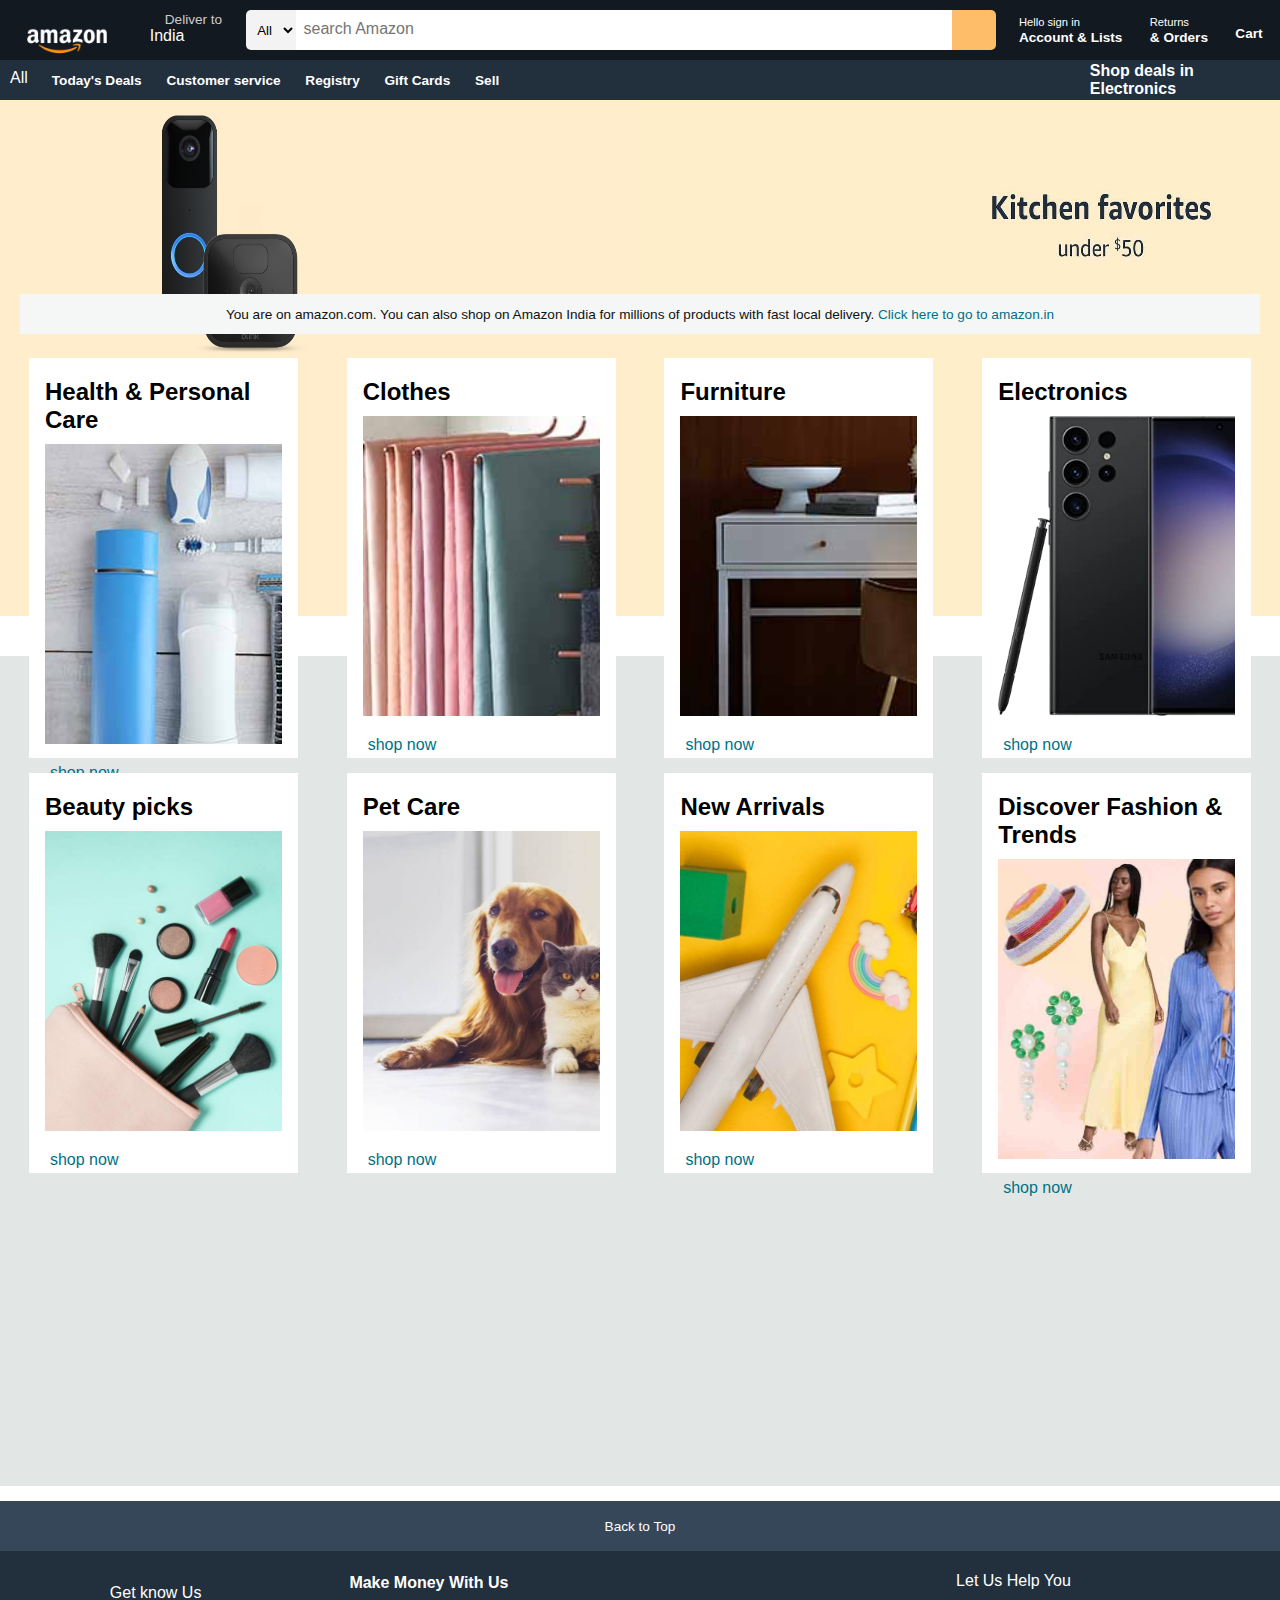
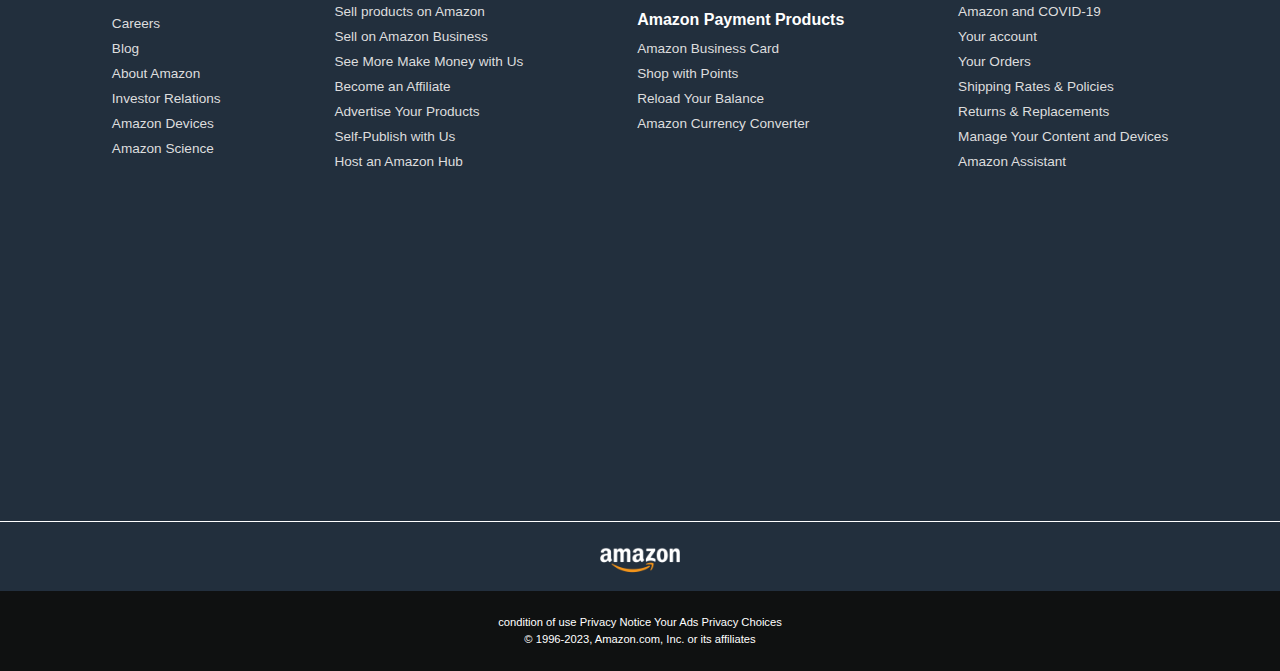
<file: Amazon-clone/index.html>
<!DOCTYPE html>
<html lang="en">

<head>
    <meta charset="UTF-8">
    <meta name="viewport" content="width=device-width, initial-scale=1.0">
    <title>Amazon</title>
    <link rel="stylesheet " href="style.css">
    <link rel="stylesheet" href="https://cdnjs.cloudflare.com/ajax/libs/font-awesome/6.4.2/css/all.min.css"
        integrity="sha512-z3gLpd7yknf1YoNbCzqRKc4qyor8gaKU1qmn+CShxbuBusANI9QpRohGBreCFkKxLhei6S9CQXFEbbKuqLg0DA=="
        crossorigin="anonymous" referrerpolicy="no-referrer" />

</head>

<body>
    <header>
        <div class="navbar">
            <div class="nav-logo border ">
                <div class="logo  "></div>
            </div>

            <div class="nav-adress border">
                <p class="add-fir">Deliver to</p>

                <div class="add-icon">
                    <i class="fa-solid fa-location-dot"></i>
                    <p class="add-sec">India</p>


                </div>

            </div>

            <div class="nav-search">
                <select class="search-select">
                    <option selected="selected" value="search-alias=aps">All </option>
                    <option value="search-alias=arts-crafts-intl-ship">Arts & Crafts</option>
                    <option value="search-alias=automotive-intl-ship">Automotive</option>
                    <option value="search-alias=baby-products-intl-ship">Baby</option>
                    <option value="search-alias=beauty-intl-ship">Beauty & Personal Care</option>
                    <option value="search-alias=stripbooks-intl-ship">Books</option>
                    <option value="search-alias=fashion-boys-intl-ship">Boys' Fashion</option>
                    <option value="search-alias=computers-intl-ship">Computers</option>
                    <option value="search-alias=deals-intl-ship">Deals</option>
                    <option value="search-alias=digital-music">Digital Music</option>
                    <option value="search-alias=electronics-intl-ship">Electronics</option>
                    <option value="search-alias=fashion-girls-intl-ship">Girls' Fashion</option>
                    <option value="search-alias=hpc-intl-ship">Health & Household</option>
                    <option value="search-alias=kitchen-intl-ship">Home & Kitchen</option>
                    <option value="search-alias=industrial-intl-ship">Industrial & Scientific</option>
                    <option value="search-alias=digital-text">Kindle Store</option>
                    <option value="search-alias=luggage-intl-ship">Luggage</option>
                    <option value="search-alias=fashion-mens-intl-ship">Men's Fashion</option>
                    <option value="search-alias=movies-tv-intl-ship">Movies & TV</option>
                    <option value="search-alias=music-intl-ship">Music, CDs & Vinyl</option>
                    <option value="search-alias=pets-intl-ship">Pet Supplies</option>
                    <option value="search-alias=instant-video">Prime Video</option>
                    <option value="search-alias=software-intl-ship">Software</option>
                    <option value="search-alias=sporting-intl-ship">Sports & Outdoors</option>
                    <option value="search-alias=tools-intl-ship">Tools & Home Improvement</option>
                    <option value="search-alias=toys-and-games-intl-ship">Toys & Games</option>
                    <option value="search-alias=videogames-intl-ship">Video Games</option>
                    <option value="search-alias=fashion-womens-intl-ship">Women's Fashion</option>

                </select>

                </select>
                <input placeholder="search Amazon" class="search-input">
                <div class="search-icon">
                    <i class="fa-solid fa-magnifying-glass"></i>
                </div>
            </div>
            <div class="nav-signin border">
                <p><span> Hello sign in</span></p>
                <p class="nav-second">Account & Lists</p>
            </div>

            <div class="nav-returns border">
                <p><span>Returns</span></p>
                <p class="nav-second"> & Orders</p>
            </div>
            <div class="nav-cart border">
                <i class="fa-solid fa-cart-shopping"></i>
                Cart
            </div>
        </div>

        <div class="panel">
            <div class="panel-all border">
                <i class="fa-solid fa-bars"></i>
                All
            </div>
            <div class="panel-ops ">
                <p>Today's Deals</p>
                <p>Customer service</p>
                <p>Registry</p>
                <p>Gift Cards</p>
                <p>Sell</p>
            </div>
            <div class="panel-deal">
                <a>Shop deals in Electronics</a>
            </div>
        </div>
    </header>
    <!-- Slideshow container -->
    <section>
        <div class="hero-section">

            <div class="image-list">

                <div class="image-item">
                    <img src="hero_image.jpg" />
                </div>
                <div class="image-item">
                    <img src="hero image2.jpg" />

                </div>
                <div class="image-item">
                    <img src="hero image 3.jpg" />

                </div>

                <div class="image-item">
                    <img src="hero image4.jpg" />

                </div>

                <div class="image-item">
                    <img src="hero image5.jpg" />

                </div>

                <div class="image-item">
                    <img src="hero image 6.jpg" />

                </div>
                <div class="image-item">
                    <img src="hero image7.jpg" />
                </div>
                <div class="image-item">
                    <img src="hero image 8.jpg" />

                </div>


            </div>
            <div class="hero-msg">
                <p>
                    You are on amazon.com. You can also shop on Amazon India for millions of products with fast local
                    delivery. <a>Click here to go to amazon.in</a></p>
            </div>

            <div class="shop-section">
                <div class="box1 box">
                    <div class="box-content">
                        <h2>Health & Personal Care</h2>
                        <div class="box-img" style="background-image: url('box1_image.jpg');"></div>
                        <p><a>shop now</a></p>
                    </div>
                </div>
                <div class="box2 box">
                    <div class="box-content">
                        <h2>Clothes</h2>
                        <div class="box-img" style="background-image: url('box2_image.jpg');"></div>
                        <p><a>shop now</a></p>
                    </div>
                </div>
                <div class="box3 box">
                    <div class="box-content">
                        <h2>Furniture</h2>
                        <div class="box-img" style="background-image: url('box3_image.jpg');"></div>
                        <p><a>shop now</a></p>
                    </div>
                </div>
                <div class="box4 box">
                    <div class="box-content">
                        <h2>Electronics</h2>
                        <div class="box-img" style="background-image: url('box4_image.jpg');"></div>
                        <p><a>shop now</a></p>
                    </div>
                </div>
                <div class="box5 box">
                    <div class="box-content">
                        <h2>Beauty picks </h2>
                        <div class="box-img" style="background-image: url('box5_image.jpg');"></div>
                        <p><a>shop now</a></p>
                    </div>
                </div>

                <div class="box6 box">
                    <div class="box-content">
                        <h2>Pet Care</h2>
                        <div class="box-img" style="background-image: url('box6_image.jpg');"></div>
                        <p><a>shop now</a></p>
                    </div>
                </div>
                <div class="box7 box">
                    <div class="box-content">
                        <h2>New Arrivals </h2>
                        <div class="box-img" style="background-image: url('box7_image.jpg');"></div>
                        <p><a>shop now</a></p>
                    </div>
                </div>
                <div class="box8 box">
                    <div class="box-content">
                        <h2>Discover Fashion & Trends</h2>
                        <div class="box-img" style="background-image: url('box8_image.jpg');"></div>
                        <p><a>shop now</a></p>
                    </div>
                </div>
            </div>
            <div class="image-btn-container">
                <button class="slider-btn " id="slide-btn-left"><i class="fa-solid fa-angle-left"></i></button>
                <button class="slider-btn" id="slide-btn-right"><i class="fa-solid fa-angle-right"></i></button>
            </div>
        </div>
    </section>
    <footer>
        <div class="foot-panel1">
            Back to Top
        </div>
        <div class="foot-panel2">
            <ul>
                <table>
                    <th>

                        <tr>
                            <p>Get know Us</p>
                            <td>
                                <a>Careers</a>
                                <a> Blog</a>
                                <a> About Amazon</a>
                                <a>Investor Relations</a>
                                <a>Amazon Devices</a>
                                <a> Amazon Science</a>
                            </td>
                        </tr>
                    </th>
                </table>
            </ul>
            <ul>
                <table>
                    <tr>
                        <th>
                            <p>Make Money With Us</p>
                        </th>
                    </tr>
                    <tr>
                        <td>
                            <a>Sell products on Amazon</a>
                            <a>Sell on Amazon Business</a>
                            <a> See More Make Money with Us</a>
                            <a> Become an Affiliate</a>
                            <a>Advertise Your Products</a>
                            <a>Self-Publish with Us</a>
                            <a> Host an Amazon Hub</a>
                        </td>
                    </tr>

                </table>
            </ul>
            <ul>
                <table>


                    <tr>
                        <th>
                            <p>Amazon Payment Products</p>
                        </th>
                    </tr>
                    <tr>
                        <td>
                            <a>Amazon Business Card</a>
                            <a>Shop with Points</a>
                            <a>Reload Your Balance</a>
                            <a> Amazon Currency Converter</a>
                        </td>
                    </tr>
                </table>
            </ul>
            <ul>
                <table>
                    <th>
                        <tr>
                            <p> Let Us Help You</p>
                            <td> <a>Amazon and COVID-19</a>
                                <a>
                                    Your account
                                </a>
                                <a>Your Orders</a>
                                <a>Shipping Rates & Policies</a>
                                <a> Returns & Replacements</a>
                                <a> Manage Your Content and Devices</a>
                                <a> Amazon Assistant</a>
                            </td>
                        </tr>
                    </th>
                </table>

            </ul>
            

        </div>
        <div class="foot-panel3">
            <div class="logo"></div>
        </div>
        <div class="foot-panel4">
            <div class="pages">
                <a>condition of use</a>
                <a>Privacy Notice</a>
                <a>Your Ads Privacy Choices</a>
            </div>
            <div class="copyright">
                © 1996-2023, Amazon.com, Inc. or its affiliates
            </div>
        </div>
    </footer>
    <script src="script.js"></script>

</body>

</html>
</file>
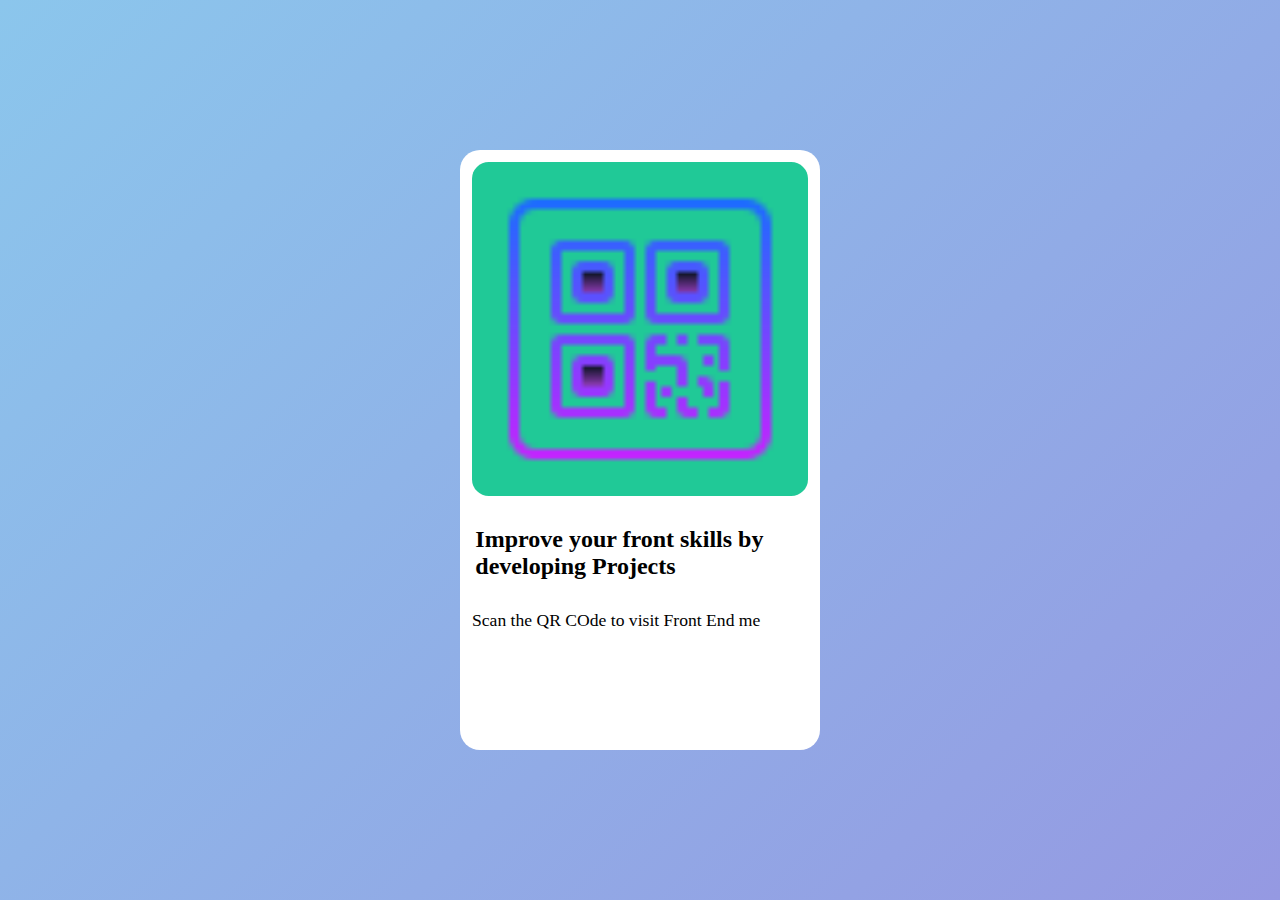
<file: card project/index.html>
<!DOCTYPE html>
<html lang="en">
<head>
    <meta charset="UTF-8">
    <meta name="viewport" content="width=device-width, initial-scale=1.0">
    <title>Cards</title>
  
    <style> 
    *{
        margin: 0;
        padding: 0;
        box-sizing: border-box;
        

    }
    .container{
        width:100vw;
        height: 100vh;
        /* min-height: 800px; */
        background-color: #8BC6EC;
        background-image: linear-gradient(135deg,#8BC6EC 0%, #9599E2 100%);
        display: flex;
        justify-content: center;
        align-items: center;
    }
    .card{
        width: 360px;
        height:600px;
        background-color:white;
        border-radius: 20px;
        display: flex;
        flex-direction: column;
        gap: 30px;
        padding: 12px;
        


    }
    .card img{
        height:58%;
        border-radius: 5%;

    
    }
    .card h2{
       font-weight: bold;
       font-size: 1.5rem;
       margin-left: 1%;
    }
    .card p{
     font-size: 1.1rem;   
    }
    </style>
   
</head>
<body>
    <div class="container">
<div class="card">
<img src="/css/card project/icons8-qr-code-64.png"/>
<h2>Improve your front skills by developing Projects</h2>
<p>
    Scan the QR COde to visit Front End me
</p>
</div>
    </div>
</body>
</html>
</file>
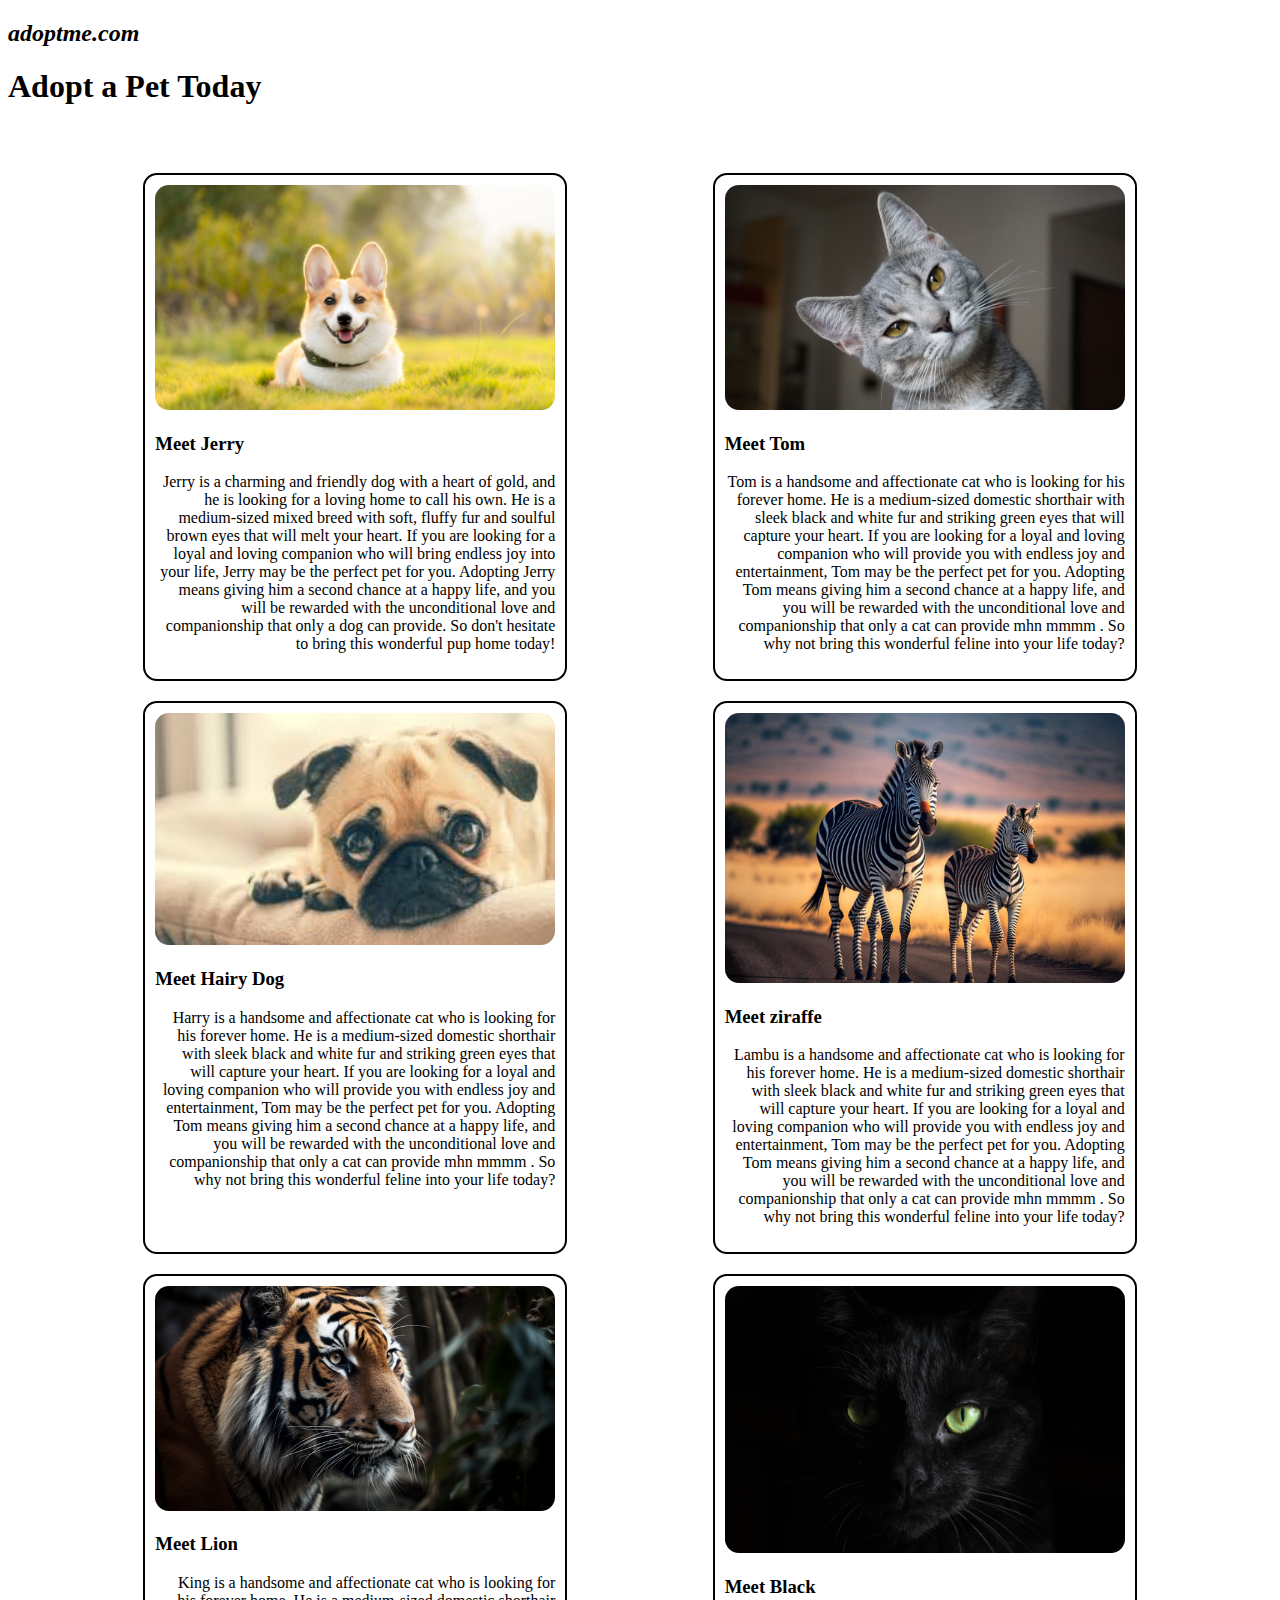
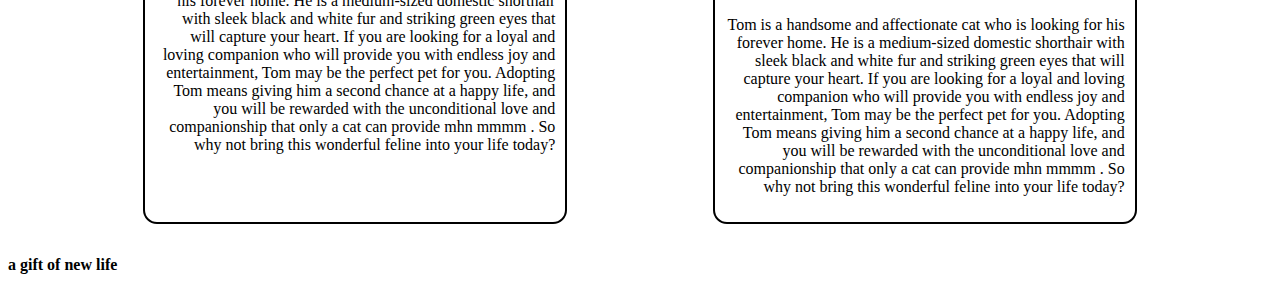
<file: petadoptation page/index.html>
<!DOCTYPE html>
<html lang="en">
  <head>
    <meta charset="UTF-8" />
    <meta http-equiv="X-UA-Compatible" content="IE=edge" />
    <meta name="viewport" content="width=device-width, initial-scale=1.0" />
    <title>CSS</title>
    <link rel="stylesheet" href="/petadoptation page/style.css" />
  </head>
  <body>
    <h2><i>adoptme.com</i></h2>
    <h1>Adopt a <span>Pet</span> Today</h1>
    <br /><br />
    <div id="pets">
      <div class="card">
        <img src="/petadoptation page/dog.jpg" alt="jerry" />
        <h3>Meet Jerry</h3> 
        <p>
          Jerry is a charming and friendly dog with a heart of gold, and he is
          looking for a loving home to call his own. He is a medium-sized mixed
          breed with soft, fluffy fur and soulful brown eyes that will melt your
          heart. If you are looking for a loyal and loving companion who will
          bring endless joy into your life, Jerry may be the perfect pet for
          you. Adopting Jerry means giving him a second chance at a happy life,
          and you will be rewarded with the unconditional love and companionship
          that only a dog can provide. So don't hesitate to bring this wonderful
          pup home today!
        </p>
      </div>
      <div class="card">
        <img src="/petadoptation page/cat.jpg" alt="tom" />
        <h3>Meet Tom</h3>
        <p>
          Tom is a handsome and affectionate cat who is looking for his forever
          home. He is a medium-sized domestic shorthair with sleek black and
          white fur and striking green eyes that will capture your heart. If you
          are looking for a loyal and loving companion who will provide you with
          endless joy and entertainment, Tom may be the perfect pet for you.
          Adopting Tom means giving him a second chance at a happy life, and you
          will be rewarded with the unconditional love and companionship that
          only a cat can provide mhn mmmm . So why not bring this wonderful
          feline into your life today?
        </p>
      </div>
      
      <div class="card">
        <img src="/petadoptation page/hairydoggy.jpeg" alt="hairydog" />
        <h3>Meet Hairy Dog</h3>
        <p>
            Harry is a handsome and affectionate cat who is looking for his forever home. He is a medium-sized domestic shorthair with sleek black and white fur and striking green eyes that will capture your heart. If you are looking for a loyal and loving companion who will provide you with endless joy and entertainment, Tom may be the perfect pet for you. Adopting Tom means giving him a second chance at a happy life, and you will be rewarded with the unconditional love and companionship that only a cat can provide mhn mmmm . So why not bring this wonderful feline into your life today?
        </p>
      </div>
      <div class="card">
        <img src="/petadoptation page/ziraffe.jpg" alt="Ziraffe" />
        <h3>Meet ziraffe</h3>
        <p>
            Lambu is a handsome and affectionate cat who is looking for his forever home. He is a medium-sized domestic shorthair with sleek black and white fur and striking green eyes that will capture your heart. If you are looking for a loyal and loving companion who will provide you with endless joy and entertainment, Tom may be the perfect pet for you. Adopting Tom means giving him a second chance at a happy life, and you will be rewarded with the unconditional love and companionship that only a cat can provide mhn mmmm . So why not bring this wonderful feline into your life today?
        </p>
      </div>
      <div class="card">
        <img src="/petadoptation page/lion.jpg" alt="lion" />
        <h3>Meet Lion</h3>
        <p>
            King is a handsome and affectionate cat who is looking for his forever home. He is a medium-sized domestic shorthair with sleek black and white fur and striking green eyes that will capture your heart. If you are looking for a loyal and loving companion who will provide you with endless joy and entertainment, Tom may be the perfect pet for you. Adopting Tom means giving him a second chance at a happy life, and you will be rewarded with the unconditional love and companionship that only a cat can provide mhn mmmm . So why not bring this wonderful feline into your life today?
        </p>
      </div>
      
      
      <div class="card">
        <img src="/petadoptation page/black.jpg" alt="black" />
        <h3>Meet Black</h3>
        <p>
            Tom is a handsome and affectionate cat who is looking for his forever
            home. He is a medium-sized domestic shorthair with sleek black and
            white fur and striking green eyes that will capture your heart. If you
            are looking for a loyal and loving companion who will provide you with
            endless joy and entertainment, Tom may be the perfect pet for you.
            Adopting Tom means giving him a second chance at a happy life, and you
            will be rewarded with the unconditional love and companionship that
            only a cat can provide mhn mmmm . So why not bring this wonderful
            feline into your life today?
        </p>
      </div>
    </div>
    <footer>
        <h4>a gift of new life</h4>
    </footer>
  
  </body>
</html>
</file>
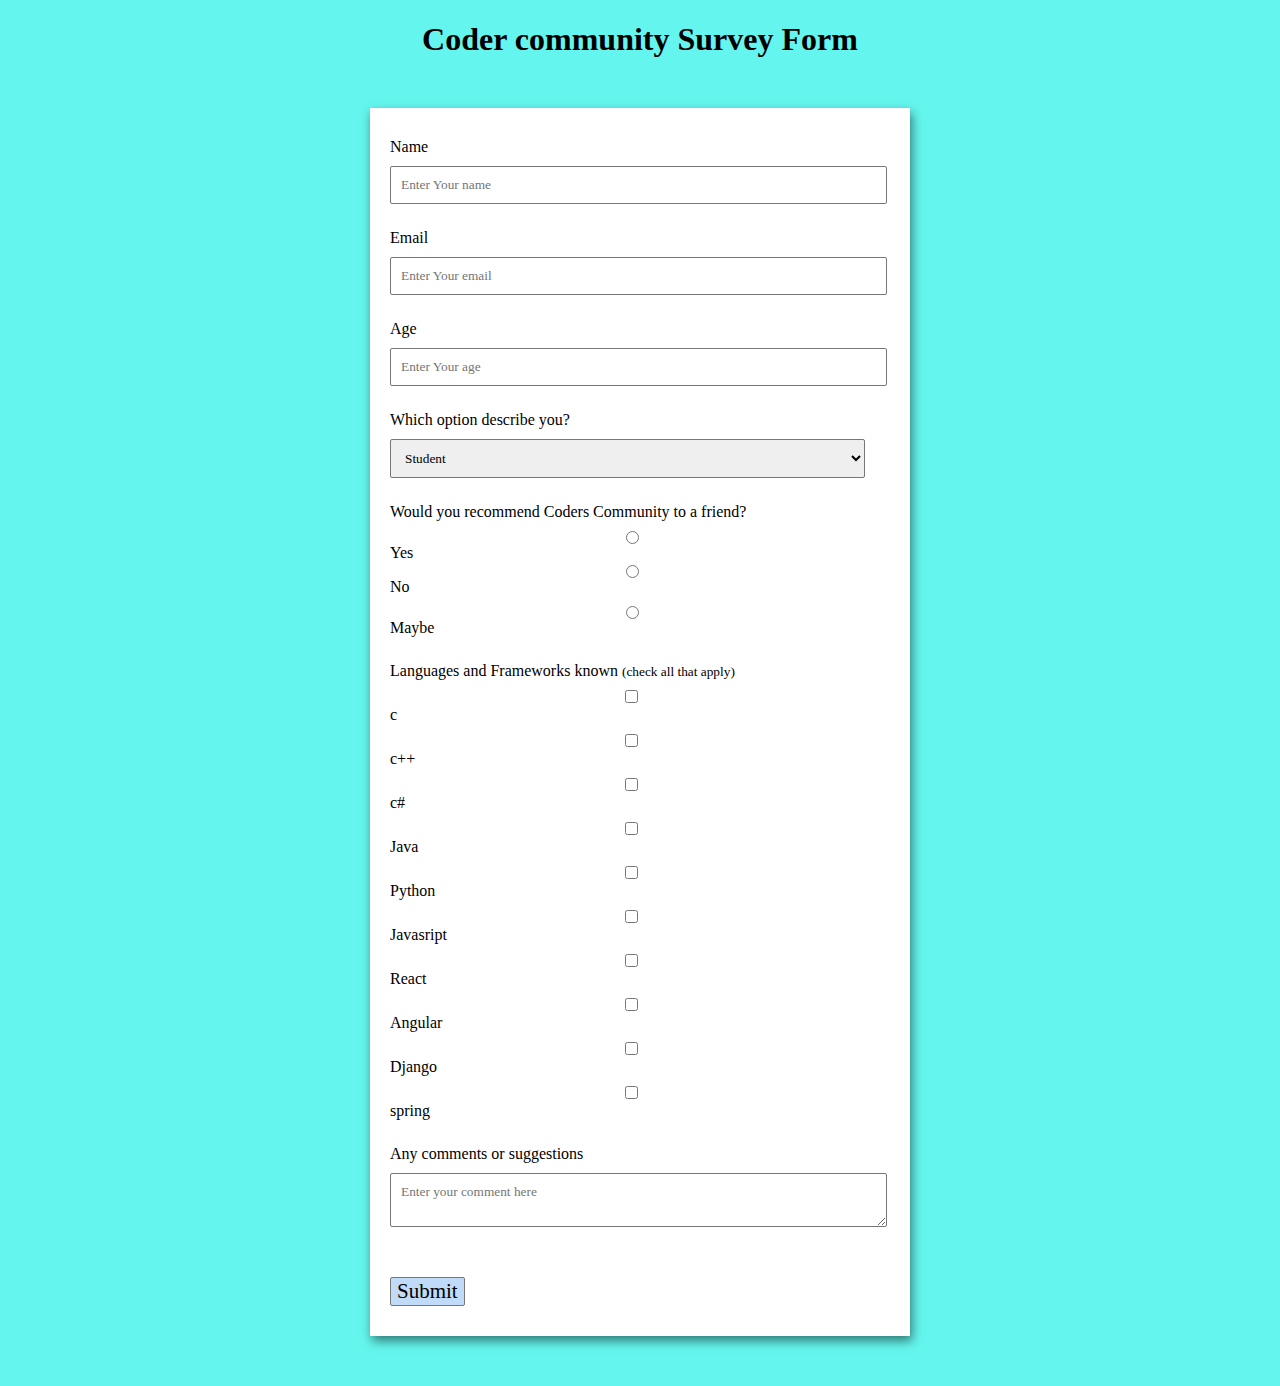
<file: surveyform.html>
<!DOCTYPE html>
<html lang="en">

<head>
    <meta charset="UTF-8">
    <meta http-equiv="X-UA-Compatible" content="IE=edge">
    <meta name="viewport" content="width=device-width, initial-scale=1.0">
    <title>
        Build a Survey Form using Html and CSS
    </title>
    <link rel="stylesheet" type="text/css" href="css/style.css">
</head>

<body>
        <h1><b>Coder community Survey Form</b></h1>
    
    <!--Create Form-->
    <form id="Form">
        <div class="form-control">
            <label for="Name" id="label-name">
                Name
            </label>
            <!--Input Type Text-->
            <input type="text" id="Name" placeholder="Enter Your name"required />
        </div>
        <div class="form-control">
            <label for="Email" id="label-email">
                Email
            </label>
            <!--Input Type Text-->
            <input type="Email" id="Email" placeholder="Enter Your email"required />
        </div>

        <div class="form-control">
            <label for="Age" id="label-age">
                Age
            </label>
            <!--Input Type Text-->
            <input type="text" id="Age" placeholder="Enter Your age" required/>
        </div>
        <div class="form-control">
            <label for="Role" id="label-role">
                Which option describe you?
            </label>
            <!--Drop down option-->

            <select name="role" id="role">

                <option value="student">Student</option>
                <option value="intern">Intern</option>
                <option value="professional">Professional</option>
                <option value="other">Other</option>

            </select>
        </div>
        <div class="form-control">
            <label>
                Would you recommend Coders Community to a friend?
            </label>
            <label for="recommed-1"></label>
            <!--Input Type Text-->
            <input type="radio" id="recommed-1" name="recommed">Yes</input>
            </label>
            <label for="recommed-2">
                <input type="radio" id="recommed-2" name="recommed">No</input>

            </label>
            <label for="recommed-3">
                <input type="radio" id="recommed-3" name="recommed">Maybe</input>

            </label>

        </div>
        <div class="form-control">
            <label>Languages and Frameworks known
                  <small>(check all that apply)</small></label>
            <!-- Input Type Checkbox -->
            <label for="inp-1">
                <input type="checkbox" name="inp">c</input></label>
            <label for="inp-2">
                <input type="checkbox" name="inp">c++</input></label>
            <label for="inp-3">
                <input type="checkbox" name="inp">c#</input></label>
            <label for="inp-4">
                <input type="checkbox" name="inp">Java</input></label>
            <label for="inp-5">
                <input type="checkbox" name="inp">Python</input></label>
            <label for="inp-6">
                <input type="checkbox" name="inp">Javasript</input></label>
            <label for="inp-7">
                <input type="checkbox" name="inp">React</input></label>
            <label for="inp-7">
                <input type="checkbox" name="inp">Angular</input></label>
            <label for="inp-7">
                <input type="checkbox" name="inp">Django</input></label>
            <label for="inp-7">
                <input type="checkbox" name="inp">spring</input></label>
        </div>
        <div class="form-control">
            <label for="comment">
                Any comments or suggestions
            </label>
            <!-- multi-line trxt input control -->
            <textarea name="comment" id="comment" placeholder="Enter your comment here"></textarea>
        </div>
        <!-- multi-line trxt input control -->
        <div id="button">
        <button type="submit" value="submit">
            Submit
        </button>
    </div>
    </form>
</body>

</html>
</file>
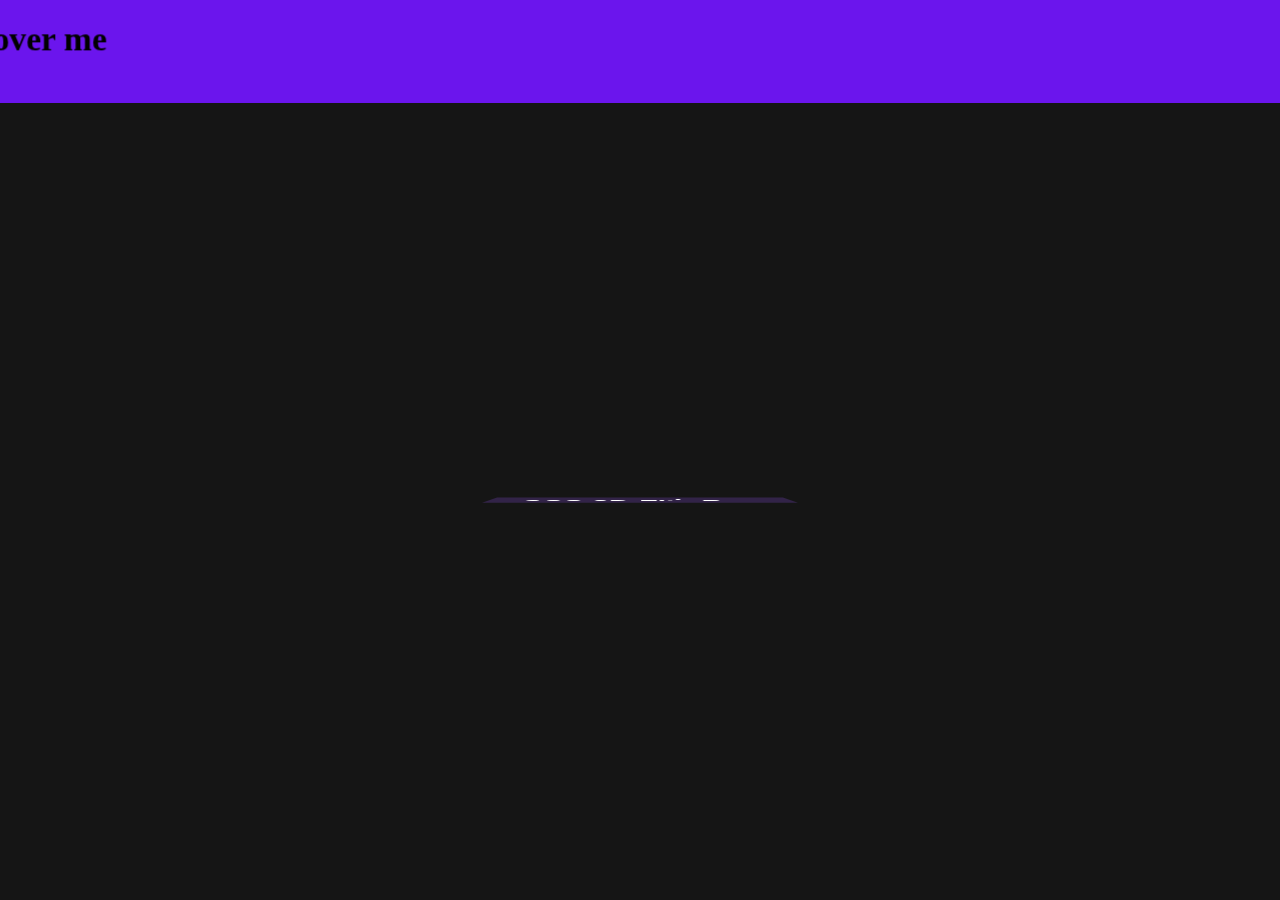
<file: css/hover.html>
<!DOCTYPE html>
<html lang="en">
<head>
    <meta charset="UTF-8">
    <meta http-equiv="X-UA-Compatible" content="IE=edge">
    <meta name="viewport" content="width=device-width, initial-scale=1.0">
    <title>Hover Box</title>
    <link rel="stylesheet" type="text/css" href="hover.css">
</head>
<body>
    <section>
        
        <div class="cube">
            <div class="active-state">
                <h2>CSS 3D Flip Box</h2>
            </div>
        </div>
        <div class="default-state">
            <h1>Hover me </h1>
        </div>            
        
    </section>
</body>
</html>
</file>
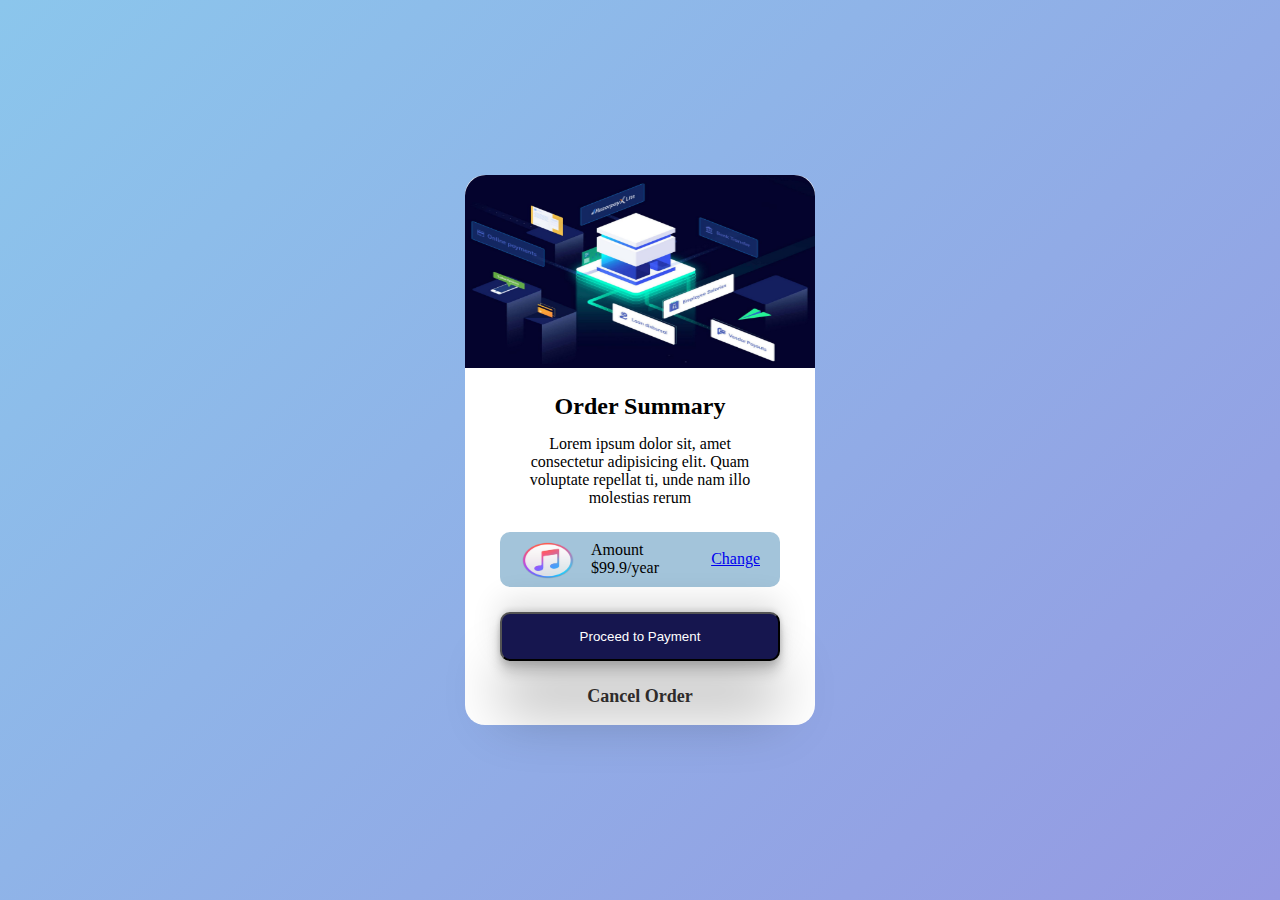
<file: css/one.html>
<!DOCTYPE html>
<html lang="en">

<head>
    <meta charset="UTF-8">
    <meta name="viewport" content="width=device-width, initial-scale=1.0">
    <title>Document</title>
    <style>
        * {
            margin: 0;
            padding: 0;
            box-sizing: border-box;


        }
      

        .container {
            width: 100vw;
            height: 100vh;
            /* min-height: 800px; */
            background-color: #8BC6EC;
            background-image: linear-gradient(135deg, #8BC6EC 0%, #9599E2 100%);
            display: flex;
            justify-content: center;
            align-items: center;
            
        }

        .card {
            display: flex;
            border-radius: 20px;
            height: 550px;
            width: 350px;
            background-color: white;
            align-items: center;
            flex-direction: column;
            gap: 25px;
        }

        .card img {
            width: 100%;
            height: 35%;
            border-top-left-radius: 21px;
            border-top-right-radius: 21px;

        }

        .textbox {
            display: flex;
            flex-direction: column;
            align-items: center;
            gap: 15px;
            width: 65%;
            text-align: center;
        }

        #amountBox {
            height: 10%;
            width: 80%;
            background-color: #a3c4da;
            border-radius: 10px;
            display: flex;
            justify-content: space-between;
            align-items: center;
            padding-right: 20px;
            padding-left: 20px;

        }

        #leftBox {
            /* width: fit-content; */
            display: flex;
            gap: 15px;
            height: 100%;
            align-items: center;
        }
        .imgBox{
            height:7rem;
            width:3.5rem;
            margin-top: 75px;

           
        }

       

        #paymentButton {
            width: 80%;
            height: 9%;
            background-color: rgb(22, 22, 79);
            color: white;
            border-radius: 10px;
            box-shadow: rgba(0, 0, 0, 0.25) 0px 54px 55px, rgba(0, 0, 0, 0.12) 0px -12px 30px, rgba(0, 0, 0, 0.12) 0px 4px 6px, rgba(0, 0, 0, 0.17) 0px 12px 13px, rgba(0, 0, 0, 0.09) 0px -3px 5px;

        }

        .cancelBox a {
            text-decoration: none;
            color: rgb(46, 43, 43);
            font-weight: bold;
            font-size: large;
        }
    </style>
</head>

<body>
    <div class="container">
        <div class="card">
            <img src="/css/card project/razxo.jpg">
            <div class="textbox">
                <h2>Order Summary</h2>
                <p>Lorem ipsum dolor sit, amet consectetur adipisicing elit. Quam voluptate repellat
                    ti, unde nam illo molestias rerum </p>


            </div>
            <div id="amountBox">
                <div id="leftBox">
                    <div class="imgBox"><img src="/css/card project/music.png"></div>
                    <div id="textAmount">
                        <p>
                            Amount
                        </p>
                        <p>
                            $99.9/year
                        </p>
                    </div>

                    <p>

                    </p>
                </div>
                <div class="rightBox">
                    <a href="#">Change</a>
                </div>


            </div>




            <button id="paymentButton">
                Proceed to Payment

            </button>
            <div class="cancelBox">
                <a href="#">
                    Cancel Order
                </a>
            </div>
        </div>
    </div>



</body>

</html>
</file>
<file: Amazon-clone/style.css>
* {
    margin: 0;
    padding: 0;
    font-family: Arial, sans-serif;
    box-sizing: border-box;
}

.navbar {
    height: 60px;
    background-color: #131921;
    color: white;
    display: flex;
    align-items: center;
    justify-content: space-evenly;


}

.nav-logo {
    height: 50px;
    width: 120px;

}

.logo {
    background-image: url("amazon_logo.png");
    height: 50px;
    width: 100%;
    background-size: cover;

    /* font-size:1.5rem; */

    /* margin: 0px;
padding:1px 8px 0px 6px; */

}

.border {
    border: 1.5px solid transparent;
    padding: 7px 9px 11px;


}

.border:hover {
    border: 1px solid white;
    /* margin-top:10px; */


}


.add-fir {
    color: #cccccc;
    font-size: 0.85rem;
    margin-left: 20px;
}



.add-sec {
    font: 1rem;
    margin-left: 5px;
}

.add-icon {
    display: flex;
    align-items: center;
}

/* box3 */
.nav-search {
    margin: 0px 6px;
    /* padding: 10px 4px 10px 3px; */
    display: flex;
    /* background-color: pink; */
    width: 750px;
    height: 40 px;
    border-radius: 5px;
}

.nav-search:hover {
    border: 2px solid orange;
}

.search-select {
    background-color: #f3f3f3;
    justify-content: space-evenly;
    width: 50px;
    height: 40px;
    text-align: center;
    border-top-left-radius: 5px;
    border-bottom-left-radius: 5px;
    border: none;
}

.search-input {
    width: 100%;
    font-size: 1rem;
    border: none;
    padding: 7px 10px 10px 8px;

}

.search-icon {
    width: 50px;
    display: flex;
    justify-content: center;
    align-items: center;
    font-size: 1.2rem;
    background-color: #febd68;
    border-top-right-radius: 5px;
    border-bottom-right-radius: 5px;
    color: #131921;
}




/* box4  */
span {
    font-size: 0.7rem;
}

.nav-second {
    font-size: 0.85rem;
    font-weight: 700;
}

/* cartsec */
.nav-cart i {
    font-size: 30px;

}

.nav-cart {
    font-size: 0.85rem;
    font-weight: 700;

}

/* //panel */
.panel {
    height: 40px;
    background-color: #222f3d;
    color: white;
    align-items: center;
    display: flex;

}

.panel-ops p {
    display: inline;
    margin: 6px;
    margin-left: 15px;


}

.panel-all {
    margin-right: -1px;
    position: relative;

}

.panel-ops {
    font-size: 0.85rem;
    font-weight: 700;
    width: 70%;
    margin-right: 178px;
}

.panel-deal a {
    font-size: 0.9 rem;
    font-weight: 700;

}

/* Slideshow container */
.hero-section {


    /* display: flex;
    align-items: flex-end; */
    /* justify-content: center; */
    /* height:100%px;
    max-width: none; */
    position: relative;





}

.hero-msg {
    background: #f5f6f6;
    color: #0f1111;
    height: 40px;
    display: flex;
    align-items: center;
    justify-content: center;
    font-size: 0.85rem;
    bottom: 322px;
    margin-left: 20px;
    margin-right: 20px;
    position: relative;



}

.hero-msg a {
    color: #007185;
}

.image-list {
    display: flex;
    justify-content: center;
    overflow-y: hidden;

}

.image-item {
    min-width: 100%;
    /* transform: translateX(); */

}

.image-item img {
    width: 100%;
    height: 120%;
}

/* .img-item p{
    background-color: white;
    color: black;
    height: 20px;
    display: flex;
    align-items: center;
    font-size: 0.85rem;
    position: relative;
    width: 80%;
    margin-bottom: 25px;
  } */
/* .img-item p a{
    color: #007185;
  } */
.image-btn-container {
    position: absolute;
    top: 0;
    display: flex;
    justify-content: space-between;
    width: 100%;


}

.slider-btn {
    margin-top: 20px;
    border: 1px solid transparent;
    padding: 100px 20px;
    font-weight: 300;
    font-size: 50px;
    background-color: transparent;
    color: black;
    cursor: pointer;
}

.slider-btn:focus {
    border-color: #008296;
    box-shadow: -2px -2px 2px rgb(230, 227, 227), 2px 2px 2px white;
    margin: 2px;
}


/* shop-section */
.shop-section {
    display: flex;
    flex-wrap: wrap;
    justify-content: space-evenly;
    position: relative;
    background: #e2e7e6;
}

.box {
    /* border: 2px solid black; */
    height: 400px;
    width: 21%;
    bottom: 298px;
    position: relative;
    margin-left: 20px;
    margin-right: 20px;
    padding: 20px 0px 15px;

    background-color: white;
    margin-bottom: 15px;

    /* margin-top: 15px; */

}

.box-img {
    height: 300px;

    /* margin-top: 1rem;
   margin-bottom: 1rem; */
    background-size: cover;


}

.box-content {

    margin-left: 1rem;
    margin-right: 1rem;



}

.box-content p {
    color: #007185;
    /* position: relative; */
    margin-top: 20px;
    margin-left: 5px;

}

.box-content h2 {
    margin-bottom: 10px;
}


/* footer */
footer {
    margin-top: 15px;
}

.foot-panel1 {

    background-color: #37475a;
    color: white;
    height: 50px;
    display: flex;
    align-items: center;
    justify-content: center;
    font-size: 0.85rem;



}

.foot-panel2 {
    background-color: #222f3d;
    color: white;
    height: 570px;
    display: flex;
    align-items: center;
    justify-content: space-evenly;


}

.foot-panel2 ul {
    margin-top: -330px;
}

ul a {
    display: block;
    font-size: 0.85rem;
    margin-top: 10px;
    color: #dddddd;

}

.foot-panel3 {
    background-color: #222f3d;
    color: white;
    border-top: 0.5px solid white;
    height: 70px;
    display: flex;
    align-items: center;
    justify-content: center;

}

.logo {
    background-image: url("amazon_logo.png");
    height: 50px;
    background-size: cover;
    width: 100px;
}

.foot-panel4 {
    background-color: #0f1111;
    color: white;

    height: 80px;
}

.pages {
    font-size: 0.7rem;
    text-align: center;
    padding-top: 25px;
}

.copyright {
    padding-top: 5px;
    font-size: 0.7rem;
    text-align: center;

}
</file>
<file: petadoptation page/style.css>
#pets{
    
    flex-direction: row;
    flex-wrap: wrap;
    display: flex;
    /* flex-wrap: wrap; */
    justify-content: space-evenly;

}
.card{
    /* height:300px; */
    width:400px;
    border:2px solid black;
    margin: 10px;
    padding: 10px;
border-radius: 14px;

}
img{
    background-size: cover;
 width: 100%;
 border-radius:14px;

}

.card p{
  text-align: right;


}
</file>
<file: css/style.css>
/* styling the Body element i.e. color, Font Aligment */
         body {
            background-color: #64f6ee;
			font-family: Verdana;
			text-align: center;

        }
        /* stylng the form (color, padding,shadow) */
       
        form{
            background-color: #fff;
            max-width: 500px;
            margin: 50px auto;
            padding: 30px 20px;
            box-shadow: 2px 5px 10px rgba(0, 0, 0, 0.5);
        }
           /* styling form-control class */
           .form-control {
            text-align: left;
            margin-bottom: 25px;
        }

        /* styling form-control label */
        .form-control label {
            display: block;
            margin-bottom: 10px;
        }

        /* styling form-control input,select,text area */
        .form-control input,
        .form-control select,
        .form-control textarea {
            border: 1px solid #777;
            border-radius: 2px;
            font-family: inherit;
            padding: 10px;
            display: block;
            width: 95%;

        }

        /* styling form-control radio */
        button {
            background-color: #c0dbf8;
            border: 1px solid #777;
            border-radius: 2px;
            font-family: inherit;
            font-size: 21px;
            display: block;
            width: 100;
            margin-top: 50px;
            margin-bottom:
</file>
<file: css/hover.css>
html , body {
    margin: 0;
    padding: 0;
    height: 100%;
    background: #151515;
  }
  section {
    width: 100%;
    height: 100%;
    display: flex;
    align-items: center;
  }
  .cube {
    margin: 0 auto;
    position: relative;
    width: 300px;
    height: 100px;
    font-family: sans-serif;
    color:white;
    text-align: center;
    cursor: pointer;
  }
  .cube h1,
  .cube h2 {
    font-size: 30px;
    font-weight: bold;
    line-height: 98px;
    margin: 0;    
    padding: 0;
  }
  .default-state,
  .active-state {
    height: 100px;
    position: absolute;
    left: 0;
    top:0;
    transition: transform 0.4s ease;
    transform-origin: center center -50px;
    width: 100%;
  }
  .default-state {
    background: #6b15ed;
    transform: perspective(1000px) rotateX(0deg) rotateY(0deg) rotateZ(0deg);
  }
  .active-state {
    background: #322348;
    transform: perspective(1000px) rotateX(-90deg) rotateY(0deg) rotateZ(0deg);
  }
  .cube:hover .default-state {
    transform: perspective(1000px) rotateX(90deg) rotateY(0deg) rotateZ(0deg);
  }
  .cube:hover .active-state {
    z-index: 9;
    transform: perspective(1000px) rotateX(0deg) rotateY(0deg) rotateZ(0deg);
  }
</file>
